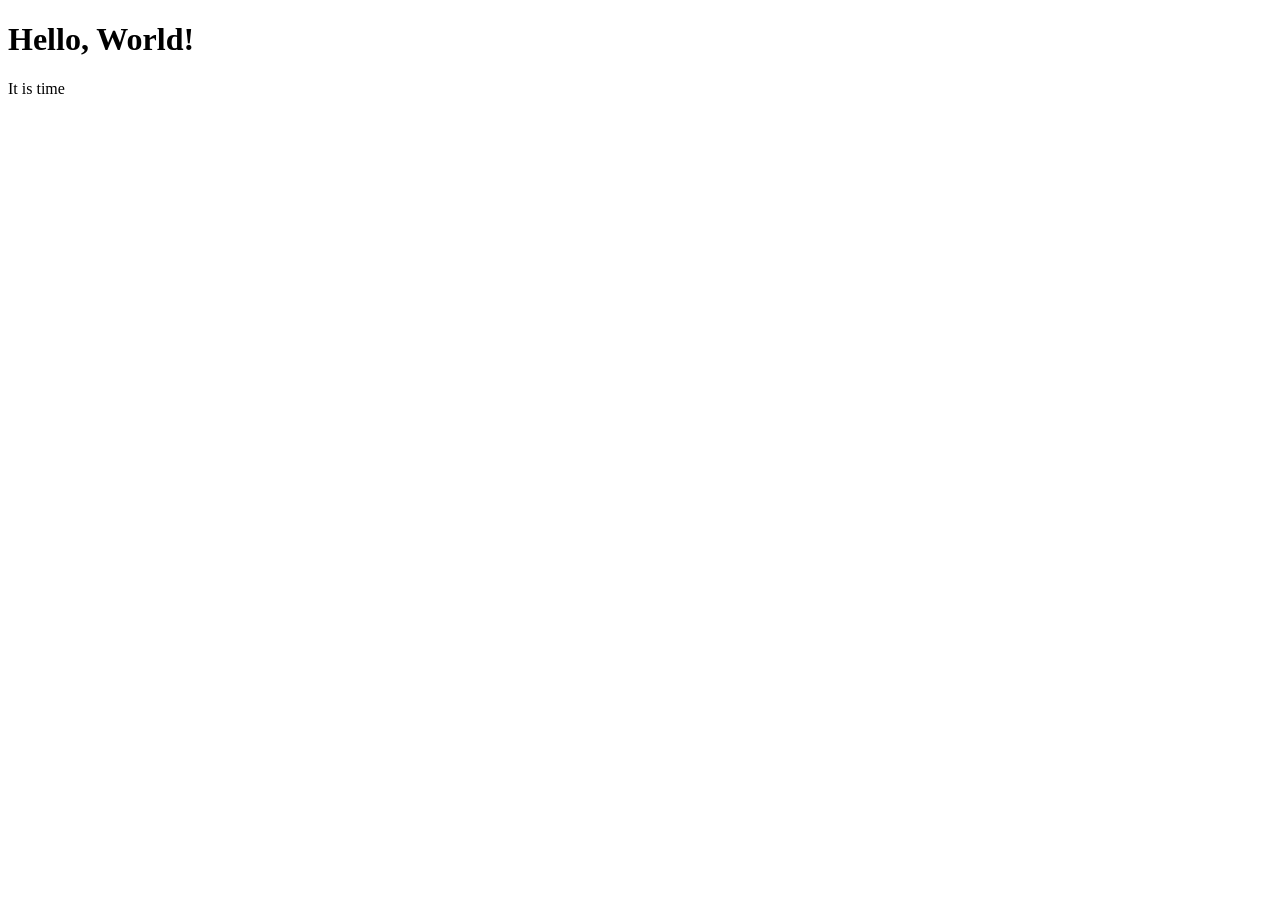
<file: practice/index.html>
<!DOCTYPE html>
<html lang="en">
      <head>
         <meta charset="UTF-8" />
      <title>Setup Test</title>
  </head>
  <body>
      <h1>Hello, World!</h1>
      <p>It is time</p>
  </body>
</html>
</file>
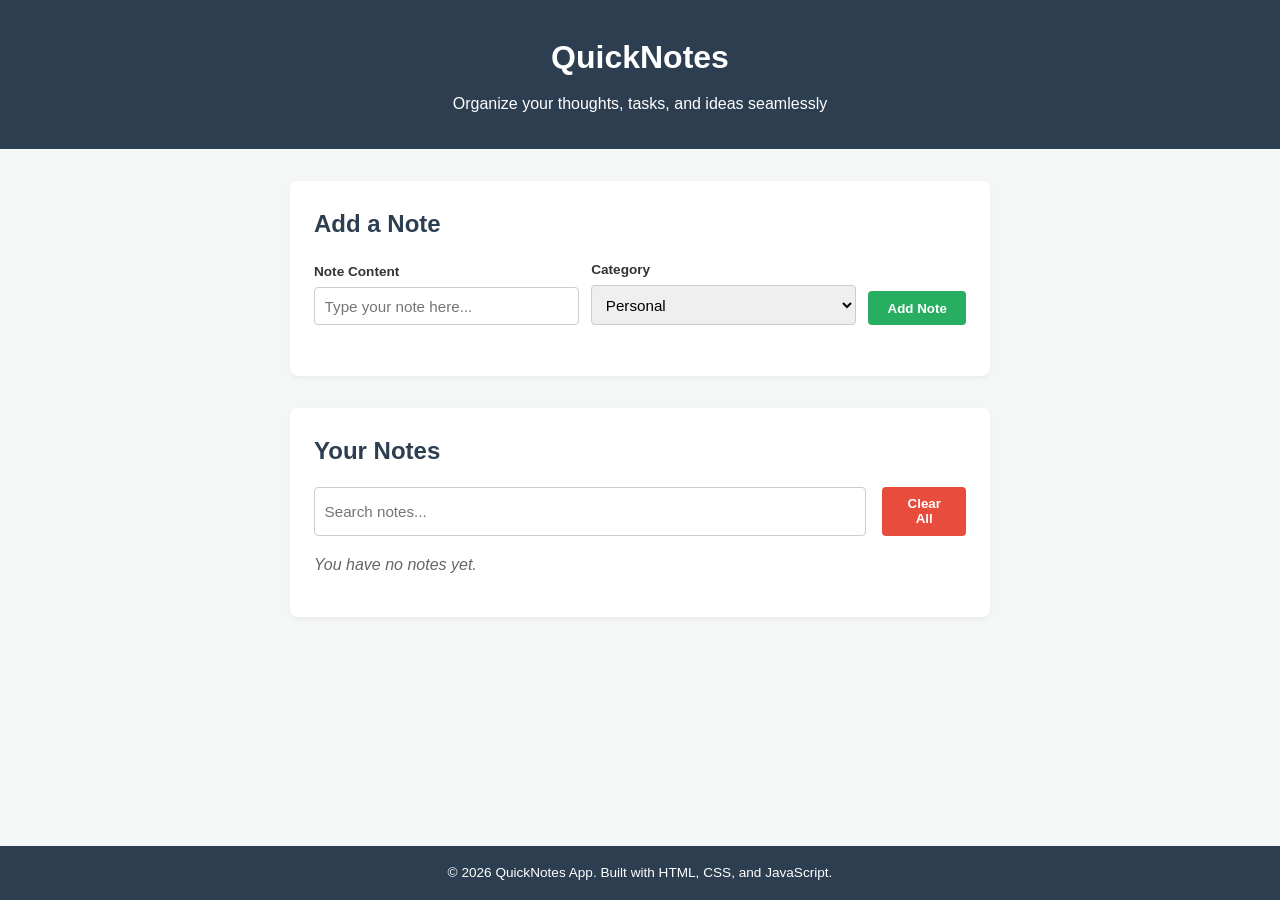
<file: quicknotes-app/index.html>
<!DOCTYPE html>
<html lang="en">
<head>
  <meta charset="UTF-8">
  <meta name="viewport" content="width=device-width, initial-scale=1.0">
  <title>QuickNotes App</title>
  <link rel="stylesheet" href="style.css">
  <script src="script.js" defer></script>
</head>
<body>

  <header>
    <h1>QuickNotes</h1>
    <p>Organize your thoughts, tasks, and ideas seamlessly</p>
  </header>

  <main>
    <!-- Section 1: Add a note -->
    <section>
      <h2>Add a Note</h2>
      <form id="note-form">
        <div class="form-group">
          <label for="note-input">Note Content</label>
          <input type="text" id="note-input" placeholder="Type your note here...">
        </div>

        <div class="form-group">
          <label for="note-category">Category</label>
          <select id="note-category">
            <option value="Personal">Personal</option>
            <option value="Work">Work</option>
            <option value="Study">Study</option>
          </select>
        </div>

        <button type="submit" id="add-btn">Add Note</button>
      </form>
      <p id="error-message"></p>
    </section>

    <!-- Section 2: Your notes -->
    <section>
      <h2>Your Notes</h2>
      <div class="notes-controls">
        <input type="text" id="search-input" placeholder="Search notes...">
        <button type="button" id="clear-all-btn">Clear All</button>
      </div>
      <p id="note-count">You have no notes yet.</p>
      <ul id="notes-list"></ul>
    </section>
  </main>

  <footer>
    <p>&copy; 2026 QuickNotes App. Built with HTML, CSS, and JavaScript.</p>
  </footer>

</body>
</html>
</file>
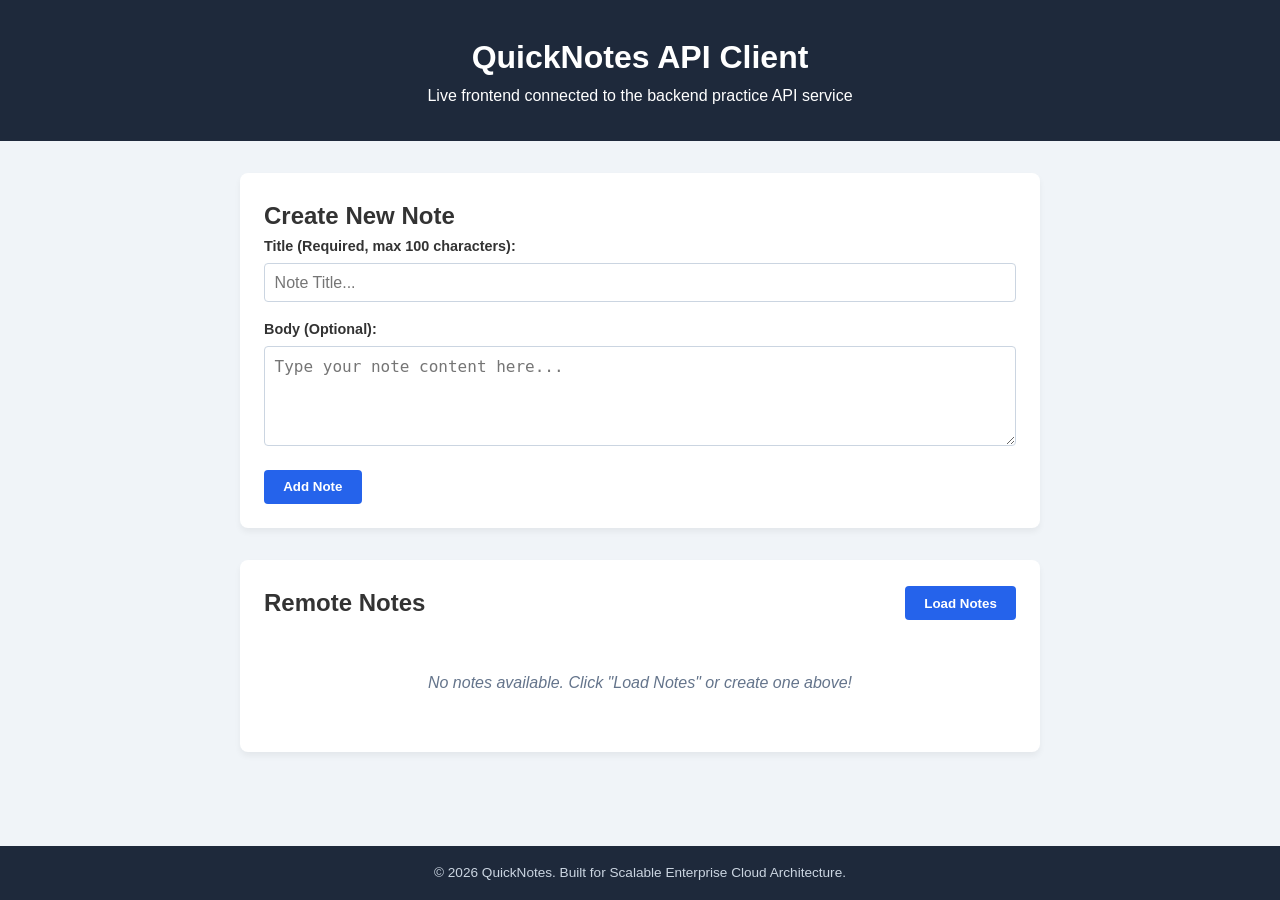
<file: quicknotes-system-design/index.html>
<!DOCTYPE html>
<html lang="en">
<head>
  <meta charset="UTF-8">
  <meta name="viewport" content="width=device-width, initial-scale=1.0">
  <title>QuickNotes System Design - API Client</title>
  <link rel="stylesheet" href="style.css">
  <script src="api.js" defer></script>
</head>
<body>

  <header>
    <h1>QuickNotes API Client</h1>
    <p>Live frontend connected to the backend practice API service</p>
  </header>

  <main>
    <!-- Section 1: Create Note Form -->
    <section class="card">
      <h2>Create New Note</h2>
      <form id="note-form">
        <div class="form-group">
          <label for="title-input">Title (Required, max 100 characters):</label>
          <input type="text" id="title-input" placeholder="Note Title..." required maxlength="100">
        </div>

        <div class="form-group">
          <label for="body-input">Body (Optional):</label>
          <textarea id="body-input" placeholder="Type your note content here..."></textarea>
        </div>

        <button type="submit" id="submit-btn">Add Note</button>
      </form>
    </section>

    <!-- Section 2: Notes List & Controls -->
    <section class="card">
      <div class="controls-header">
        <h2>Remote Notes</h2>
        <button id="load-btn">Load Notes</button>
      </div>

      <p id="status"></p>

      <ul id="notes-list"></ul>
    </section>
  </main>

  <footer>
    <p>&copy; 2026 QuickNotes. Built for Scalable Enterprise Cloud Architecture.</p>
  </footer>

</body>
</html>
</file>
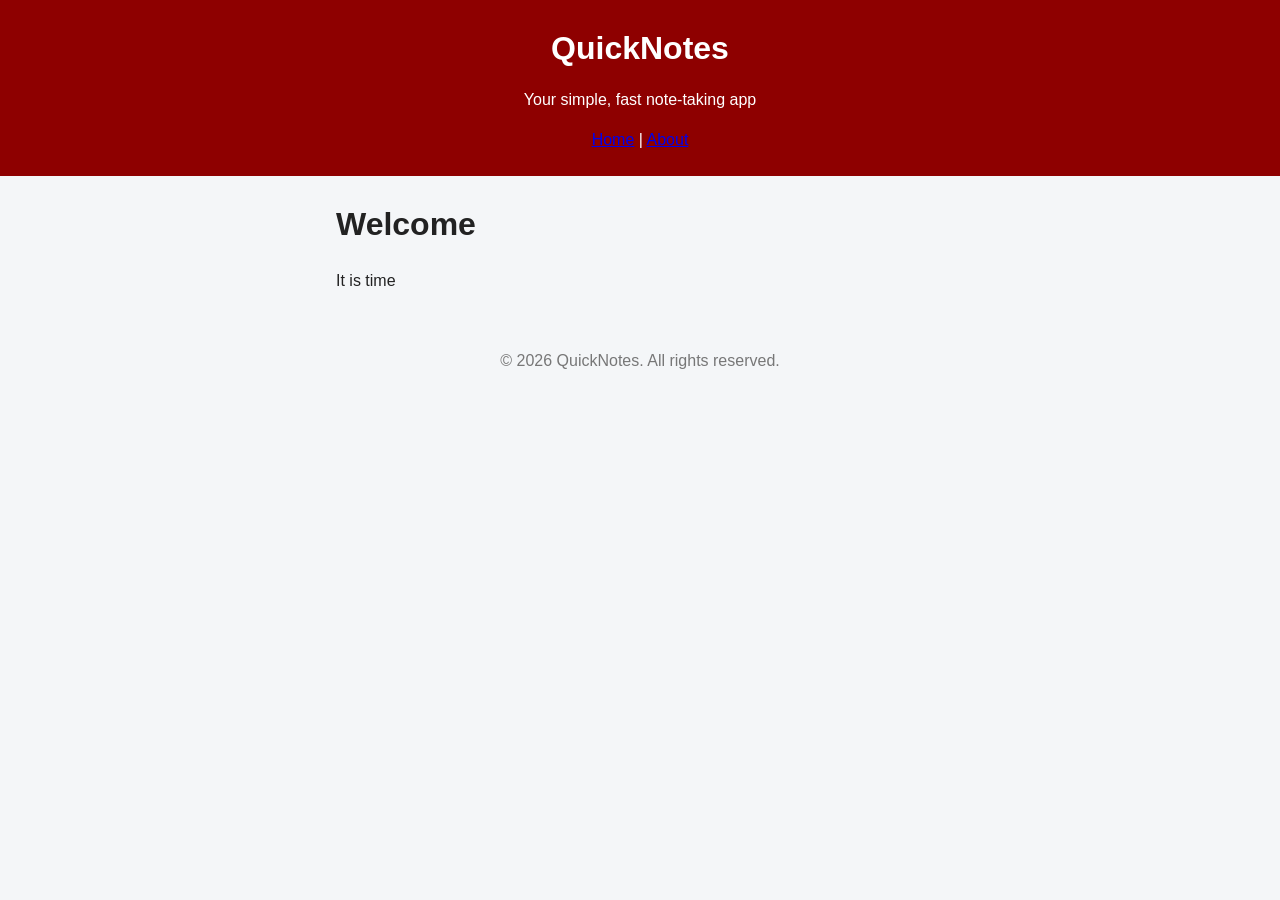
<file: web-foundations-days/day1/index.html>
<!DOCTYPE html>
<html lang="en">
<head>
    <meta charset="UTF-8">
    <meta name="viewport" content="width=device-width, initial-scale=1.0">
     <link rel="stylesheet" href="style.css" /> 
    <title>QuickNotes- Home</title>
</head>
<body>

    <header>
        <h1>QuickNotes</h1>
        <p>Your simple, fast note-taking app</p>
        <nav>
            <a href="index.html">Home</a> | 
            <a href="about.html">About</a>
        </nav>
    </header>

    <main>
            <h1>Welcome</h1>
            <p>It is time</p>
    </main>

    <footer>
        <p>&copy; 2026 QuickNotes. All rights reserved.</p>
    </footer>

</body>
</html>
</file>
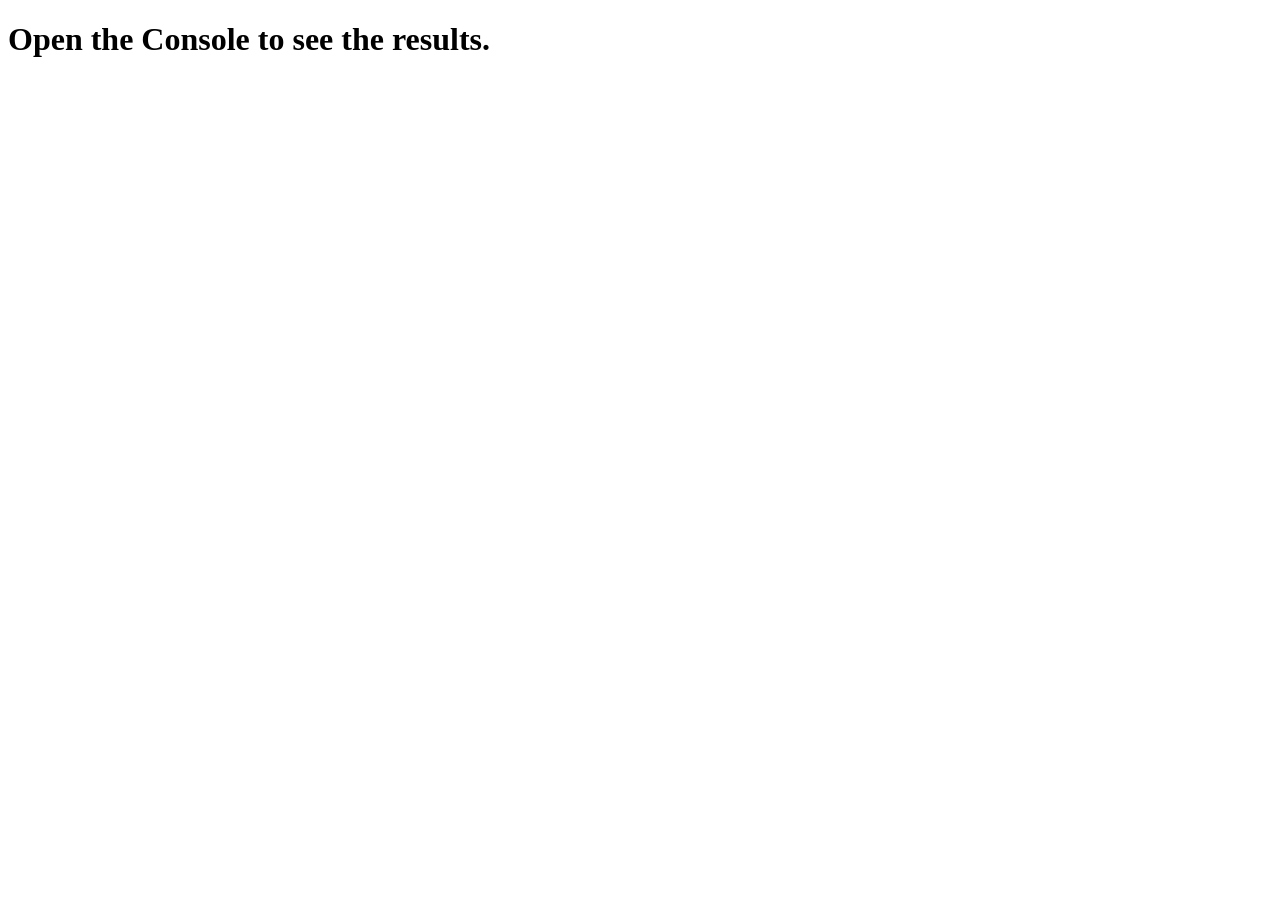
<file: web-foundations-days/day3/index.html>
<!DOCTYPE html>
<html lang="en">
<head>
  <meta charset="UTF-8">
  <meta name="viewport" content="width=device-width, initial-scale=1.0">
  <title>Notes Toolkit</title>
  <script src="script.js" defer></script>
</head>
<body>
  <h1>Open the Console to see the results.</h1>
</body>
</html>
</file>
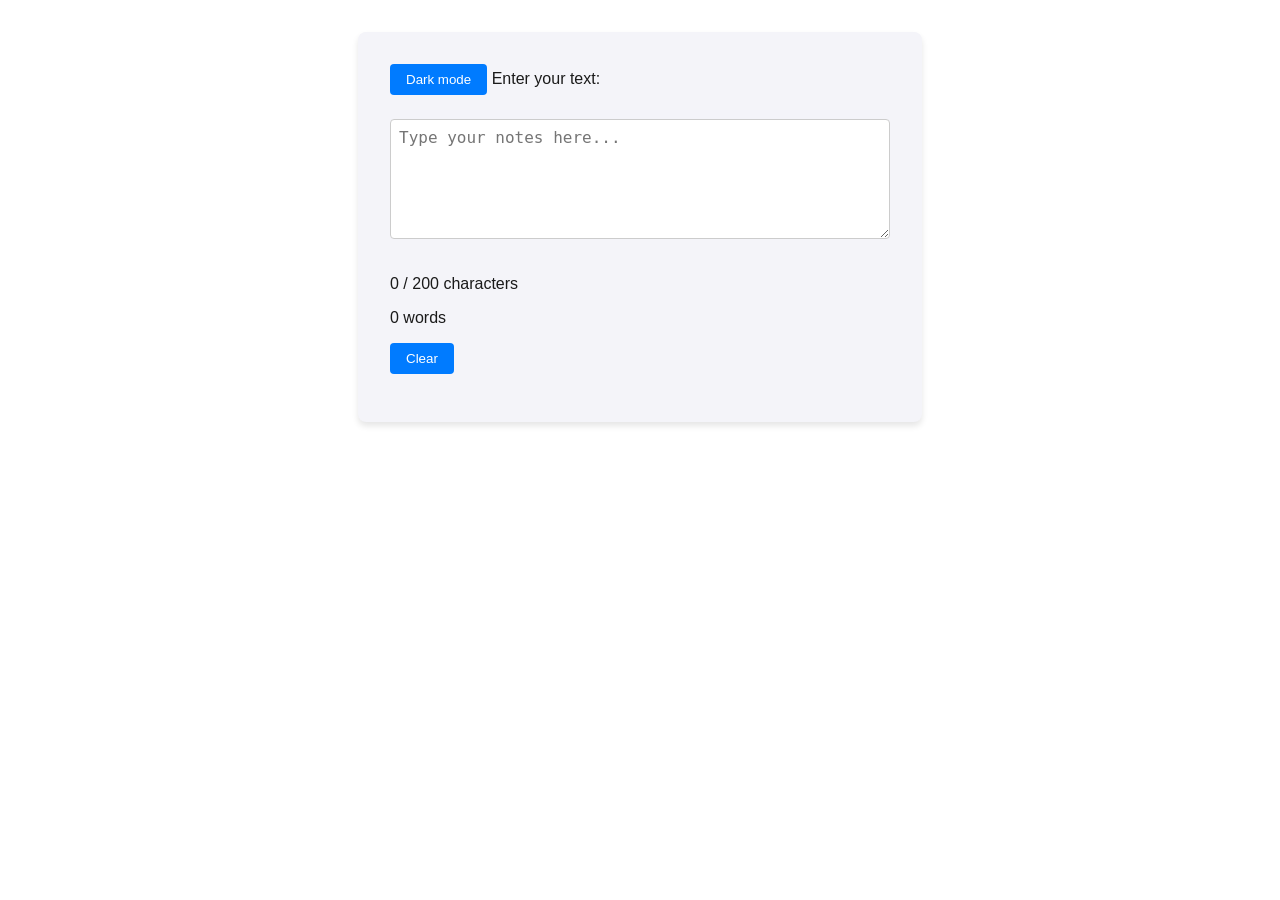
<file: web-foundations-days/day4/index.html>
<!DOCTYPE html>
<html lang="en">
<head>
  <meta charset="UTF-8">
  <meta name="viewport" content="width=device-width, initial-scale=1.0">
  <title>Live Character Counter and Dark Mode</title>
  <link rel="stylesheet" href="style.css">
  <script src="script.js" defer></script>
</head>
<body>
  <div class="container">
    <button id="theme-toggle">Dark mode</button>

    <label for="note-text">Enter your text:</label>
    <textarea id="note-text" placeholder="Type your notes here..."></textarea>

    <p id="char-count">0 / 200 characters</p>
    <p id="word-count">0 words</p>

    <button id="clear-btn">Clear</button>
  </div>
</body>
</html>
</file>
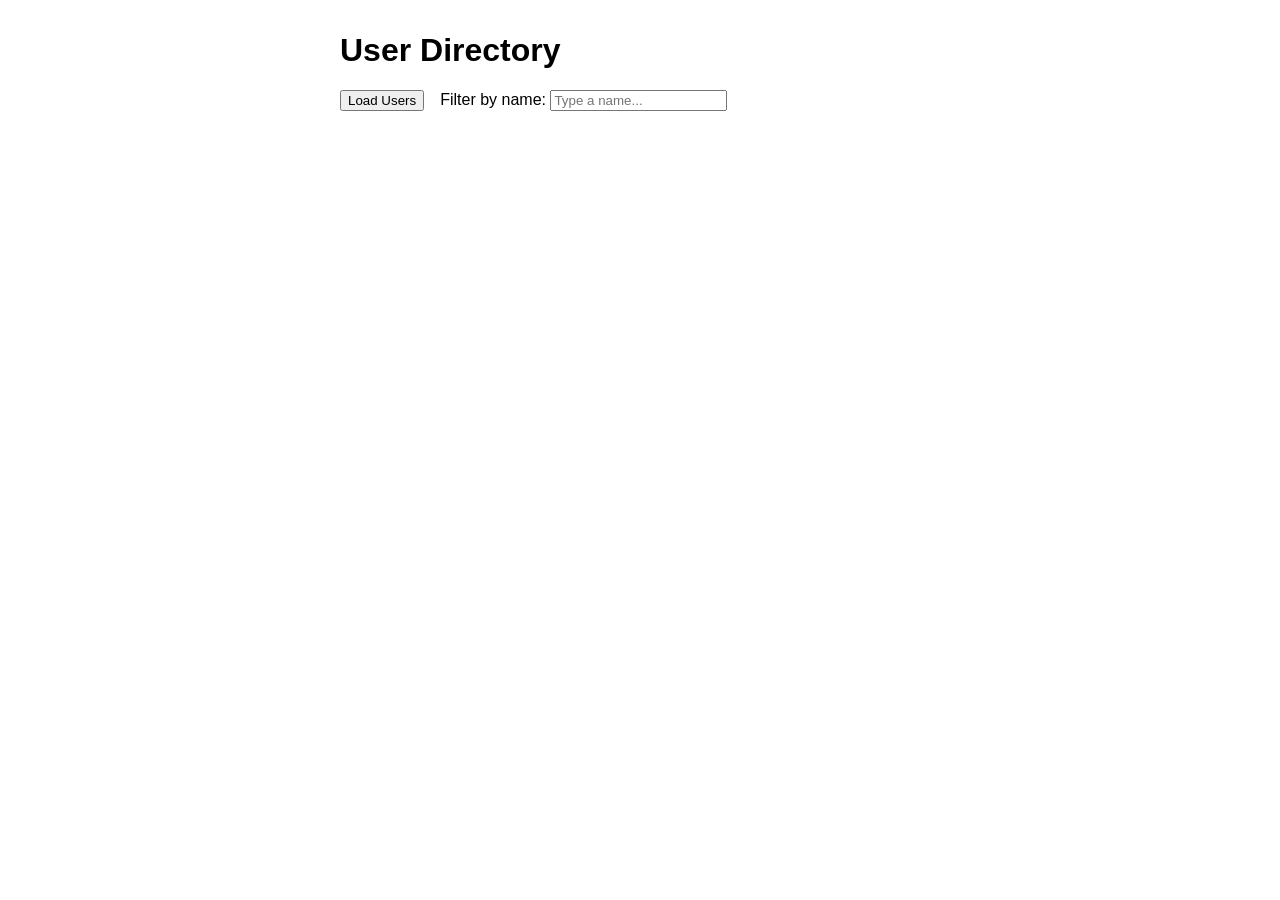
<file: web-foundations-days/day5/index.html>
<!DOCTYPE html>
<html lang="en">
<head>
  <meta charset="UTF-8">
  <meta name="viewport" content="width=device-width, initial-scale=1.0">
  <title>User Directory</title>
  <script src="users.js" defer></script>
  <style>
    body {
      font-family: Arial, sans-serif;
      max-width: 600px;
      margin: 2rem auto;
      padding: 0 1rem;
    }
    .controls {
      display: flex;
      gap: 1rem;
      margin-bottom: 1rem;
      align-items: center;
    }
    #status {
      font-weight: bold;
      margin-bottom: 1rem;
    }
    #users-list {
      list-style: none;
      padding: 0;
    }
    #users-list li {
      background: #f4f4f9;
      margin-bottom: 0.5rem;
      padding: 0.75rem;
      border-radius: 4px;
      border-left: 4px solid #007bff;
    }
  </style>
</head>
<body>
  <h1>User Directory</h1>

  <div class="controls">
    <button id="load-users">Load Users</button>
    <div>
      <label for="filter-input">Filter by name:</label>
      <input type="text" id="filter-input" placeholder="Type a name...">
    </div>
  </div>

  <p id="status"></p>
  <ul id="users-list"></ul>
</body>
</html>
</file>
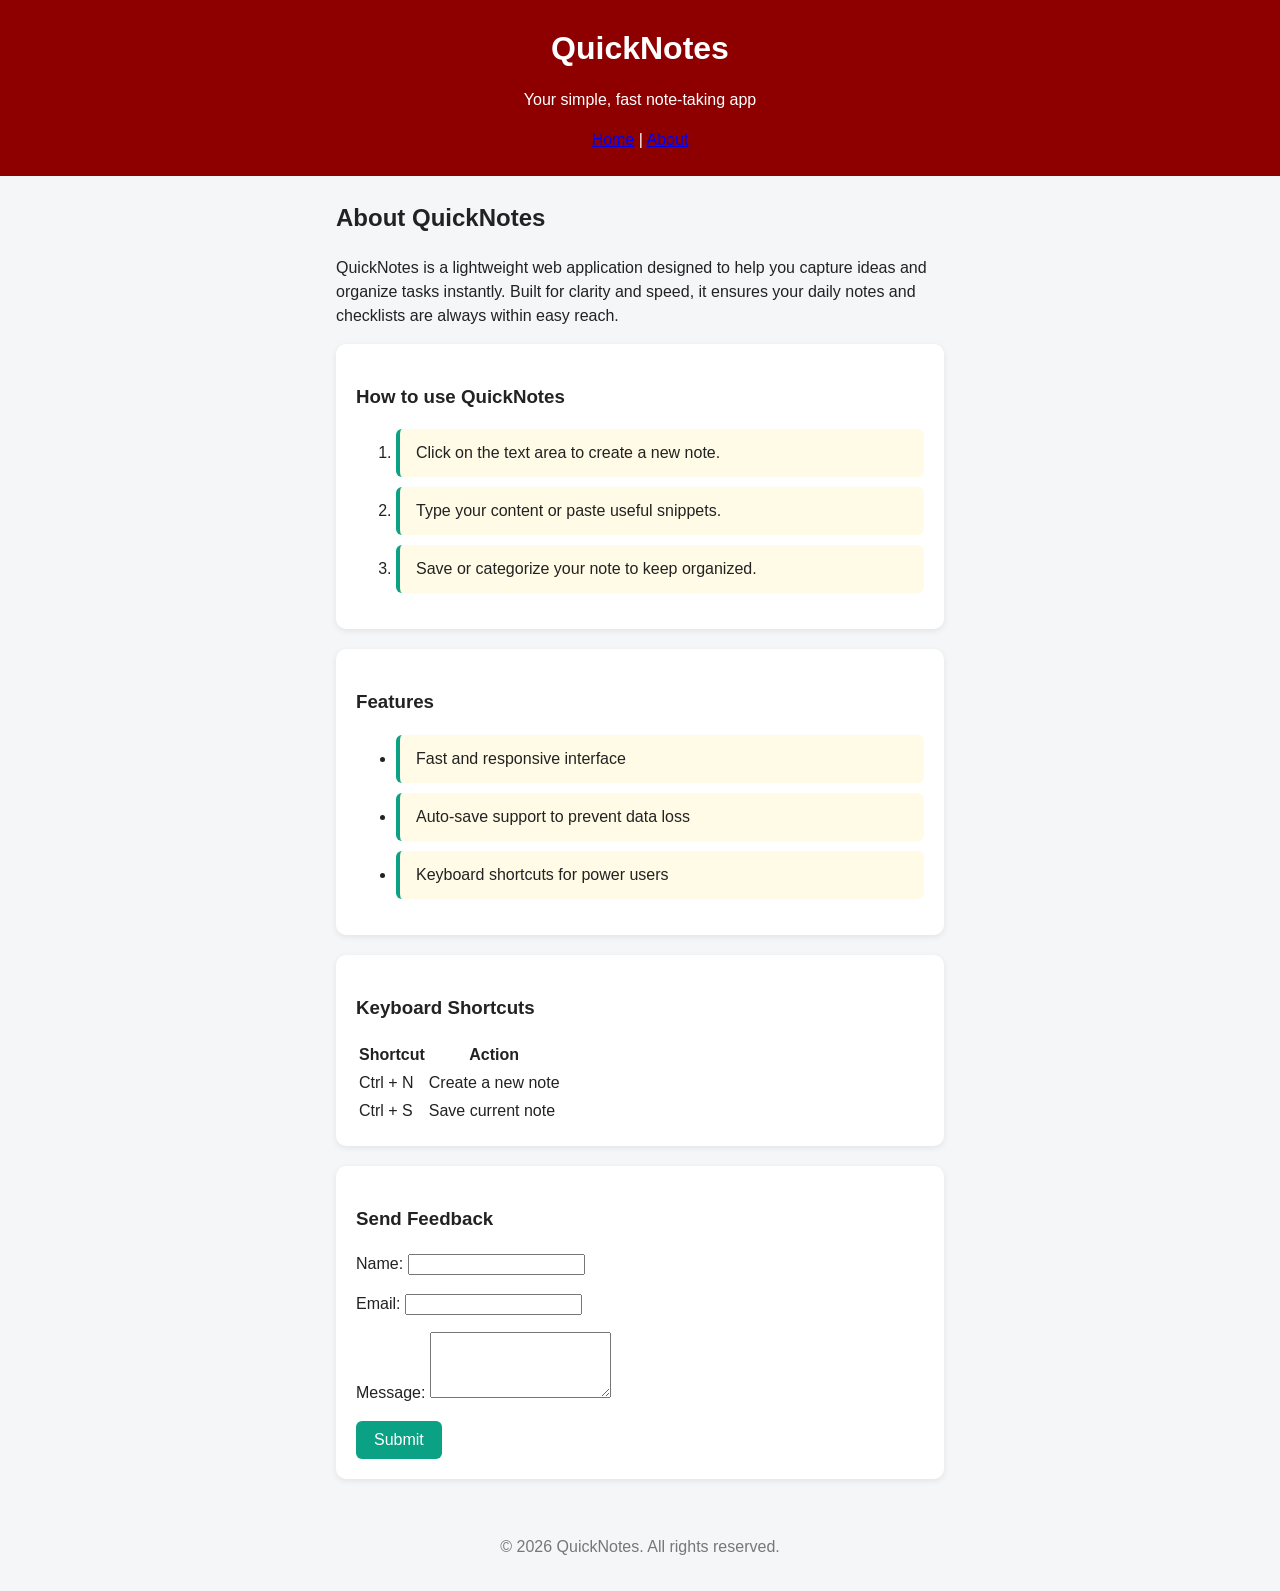
<file: web-foundations-days/day1/about.html>
<!DOCTYPE html>
<html lang="en">
<head>
    <meta charset="UTF-8">
    <meta name="viewport" content="width=device-width, initial-scale=1.0">
     <link rel="stylesheet" href="style.css" /> 
    <title>QuickNotes- Home</title>
</head>
<body>

    <header>
        <h1>QuickNotes</h1>
        <p>Your simple, fast note-taking app</p>
        <nav>
            <a href="index.html">Home</a> | 
            <a href="about.html">About</a>
        </nav>
    </header>

    <main>
      <h2>About QuickNotes</h2>
        <p>QuickNotes is a lightweight web application designed to help you capture ideas and organize tasks instantly. Built for clarity and speed, it ensures your daily notes and checklists are always within easy reach.</p>

        <section>
            <h3>How to use QuickNotes</h3>
            <ol>
                <li class="note">Click on the text area to create a new note.</li>
                <li class="note">Type your content or paste useful snippets.</li>
                <li class="note">Save or categorize your note to keep organized.</li>
            </ol>
        </section>

        <section>
            <h3>Features</h3>
            <ul>
                <li class="note">Fast and responsive interface</li>
                <li class="note">Auto-save support to prevent data loss</li>
                <li class="note">Keyboard shortcuts for power users</li>
            </ul>
        </section>

        <section>
            <h3>Keyboard Shortcuts</h3>
            <table>
                <thead>
                    <tr>
                        <th>Shortcut</th>
                        <th>Action</th>
                    </tr>
                </thead>
                <tbody>
                    <tr>
                        <td>Ctrl + N</td>
                        <td>Create a new note</td>
                    </tr>
                    <tr>
                        <td>Ctrl + S</td>
                        <td>Save current note</td>
                    </tr>
                </tbody>
            </table>
        </section>

        <section>
            <h3>Send Feedback</h3>
            <form action="#" method="post">
                <p>
                    <label for="name">Name:</label>
                    <input type="text" id="name" name="name" required>
                </p>

                <p>
                    <label for="email">Email:</label>
                    <input type="email" id="email" name="email" required>
                </p>

                <p>
                    <label for="message">Message:</label>
                    <textarea id="message" name="message" rows="4" required></textarea>
                </p>

                <button type="submit">Submit</button>
            </form>
        </section>


    </main>

    <footer>
        <p>&copy; 2026 QuickNotes. All rights reserved.</p>
    </footer>

</body>
</html>
</file>
<file: quicknotes-app/style.css>
* {
  box-sizing: border-box;
  margin: 0;
  padding: 0;
}

body {
  font-family: 'Segoe UI', Tahoma, Geneva, Verdana, sans-serif;
  background-color: #f4f7f6;
  color: #333;
  line-height: 1.6;
  display: flex;
  flex-direction: column;
  min-height: 100vh;
}

header {
  background-color: #2c3e50;
  color: #ffffff;
  text-align: center;
  padding: 2rem 1rem;
}

header h1 {
  margin-bottom: 0.5rem;
}

main {
  max-width: 700px;
  width: 90%;
  margin: 2rem auto;
  flex: 1;
}

section {
  background: #ffffff;
  padding: 1.5rem;
  border-radius: 8px;
  box-shadow: 0 2px 5px rgba(0, 0, 0, 0.05);
  margin-bottom: 2rem;
}

section h2 {
  margin-bottom: 1rem;
  color: #2c3e50;
}

/* Flexbox Form Layout */
#note-form {
  display: flex;
  gap: 0.75rem;
  align-items: flex-end;
  margin-bottom: 0.5rem;
}

.form-group {
  display: flex;
  flex-direction: column;
  flex: 1;
}

.form-group label {
  font-size: 0.85rem;
  font-weight: bold;
  margin-bottom: 0.25rem;
}

input[type="text"], select {
  padding: 0.6rem;
  border: 1px solid #ccc;
  border-radius: 4px;
  font-size: 0.95rem;
  width: 100%;
}

button {
  padding: 0.6rem 1.2rem;
  background-color: #27ae60;
  color: white;
  border: none;
  border-radius: 4px;
  cursor: pointer;
  font-weight: bold;
  transition: background-color 0.2s ease-in-out;
}

button:hover {
  background-color: #219150;
}

#clear-all-btn {
  background-color: #e74c3c;
}

#clear-all-btn:hover {
  background-color: #c0392b;
}

#error-message {
  color: #e74c3c;
  font-weight: bold;
  font-size: 0.9rem;
  min-height: 1.2rem;
  margin-top: 0.25rem;
}

.notes-controls {
  display: flex;
  gap: 1rem;
  margin-bottom: 1rem;
}

#note-count {
  font-style: italic;
  color: #666;
  margin-bottom: 1rem;
}

/* Note List & Cards */
#notes-list {
  list-style: none;
}

.note-card {
  background: #fafafa;
  padding: 1rem;
  border-radius: 6px;
  margin-bottom: 1rem;
  border-left: 6px solid #ccc;
  display: flex;
  justify-content: space-between;
  align-items: center;
}

.note-card.category-personal {
  border-left-color: #008080; /* Teal */
}

.note-card.category-work {
  border-left-color: #8b0000; /* Dark Red */
}

.note-card.category-study {
  border-left-color: #2980b9; /* Blue */
}

.note-content {
  flex: 1;
  padding-right: 1rem;
}

.note-text {
  font-size: 1rem;
  word-break: break-word;
  margin-bottom: 0.5rem;
}

.note-meta {
  font-size: 0.75rem;
  color: #777;
}

.badge {
  display: inline-block;
  padding: 0.15rem 0.4rem;
  background: #eee;
  border-radius: 3px;
  font-weight: bold;
  margin-right: 0.5rem;
}

.delete-btn {
  background-color: #e74c3c;
  font-size: 0.8rem;
  padding: 0.4rem 0.8rem;
}

.delete-btn:hover {
  background-color: #c0392b;
}

.no-notes-msg {
  color: #777;
  text-align: center;
  padding: 1rem 0;
}

footer {
  text-align: center;
  padding: 1rem;
  background-color: #2c3e50;
  color: white;
  font-size: 0.85rem;
}

/* Responsive Styles for Mobile Screens */
@media (max-width: 600px) {
  #note-form {
    flex-direction: column;
    align-items: stretch;
  }

  .notes-controls {
    flex-direction: column;
  }

  .note-card {
    flex-direction: column;
    align-items: flex-start;
    gap: 0.75rem;
  }

  .delete-btn {
    align-self: flex-end;
  }
}
</file>
<file: quicknotes-system-design/style.css>
* {
  box-sizing: border-box;
  margin: 0;
  padding: 0;
}

body {
  font-family: 'Segoe UI', Tahoma, Geneva, Verdana, sans-serif;
  background-color: #f0f4f8;
  color: #333;
  line-height: 1.6;
  min-height: 100vh;
  display: flex;
  flex-direction: column;
}

header {
  background-color: #1e293b;
  color: #ffffff;
  text-align: center;
  padding: 2rem 1rem;
}

main {
  max-width: 800px;
  width: 90%;
  margin: 2rem auto;
  flex: 1;
}

.card {
  background: #ffffff;
  padding: 1.5rem;
  border-radius: 8px;
  box-shadow: 0 4px 6px rgba(0, 0, 0, 0.05);
  margin-bottom: 2rem;
}

.controls-header {
  display: flex;
  justify-content: space-between;
  align-items: center;
  margin-bottom: 1rem;
}

.form-group {
  margin-bottom: 1rem;
}

label {
  display: block;
  font-weight: bold;
  font-size: 0.9rem;
  margin-bottom: 0.3rem;
}

input[type="text"], textarea {
  width: 100%;
  padding: 0.6rem;
  border: 1px solid #cbd5e1;
  border-radius: 4px;
  font-size: 1rem;
}

textarea {
  min-height: 100px;
  resize: vertical;
}

button {
  padding: 0.6rem 1.2rem;
  background-color: #2563eb;
  color: #ffffff;
  border: none;
  border-radius: 4px;
  font-weight: bold;
  cursor: pointer;
  transition: background-color 0.2s;
}

button:hover {
  background-color: #1d4ed8;
}

button:disabled {
  background-color: #94a3b8;
  cursor: not-allowed;
}

/* Status States Styling */
#status {
  padding: 0.75rem 1rem;
  border-radius: 4px;
  font-weight: bold;
  margin-bottom: 1rem;
  display: none;
}

#status.loading {
  display: block;
  background-color: #e2e8f0;
  color: #334155;
  border-left: 4px solid #64748b;
}

#status.success {
  display: block;
  background-color: #dcfce7;
  color: #166534;
  border-left: 4px solid #22c55e;
}

#status.error {
  display: block;
  background-color: #fee2e2;
  color: #991b1b;
  border-left: 4px solid #ef4444;
}

/* Notes List & Card Items */
#notes-list {
  list-style: none;
}

.note-item {
  background: #f8fafc;
  border: 1px solid #e2e8f0;
  border-radius: 6px;
  padding: 1rem;
  margin-bottom: 1rem;
  display: flex;
  justify-content: space-between;
  align-items: flex-start;
}

.note-content {
  flex: 1;
  padding-right: 1rem;
}

.note-title {
  font-size: 1.1rem;
  color: #0f172a;
  margin-bottom: 0.5rem;
}

.note-body {
  color: #475569;
  font-size: 0.95rem;
}

.delete-btn {
  background-color: #dc2626;
  font-size: 0.8rem;
  padding: 0.4rem 0.8rem;
}

.delete-btn:hover {
  background-color: #b91c1c;
}

.empty-msg {
  text-align: center;
  color: #64748b;
  padding: 2rem 0;
  font-style: italic;
}

footer {
  text-align: center;
  padding: 1rem;
  background-color: #1e293b;
  color: #cbd5e1;
  font-size: 0.85rem;
}
</file>
<file: web-foundations-days/day1/style.css>
/* 1. Reset: predictable sizing and no default body margin */
*,
*::before,
*::after {
  box-sizing: border-box;
}
 
body {
  margin: 0;
  font-family: "Segoe UI", Arial, sans-serif;
  background-color: #f4f6f8;
  color: #222;
  line-height: 1.5;
}
 
/* 2. Header */
header {
  background-color: #8e0000;
  color: white;
  text-align: center;
  padding: 24px 16px;
}
 
header h1 {
  margin: 0;
}
 
/* 3. Centre the main content and limit its width */
main {
  max-width: 640px;
  margin: 24px auto;   /* auto left/right margins centre a block */
  padding: 0 16px;
}
 
section {
  background: white;
  padding: 20px;
  border-radius: 10px;
  margin-bottom: 20px;
  box-shadow: 0 2px 6px rgba(0, 0, 0, 0.08);
}
 
/* 4. Form layout with Flexbox */
#note-form {
  display: flex;
  gap: 8px;
  flex-wrap: wrap;
}
 
#note-form label {
  width: 100%;          /* label on its own line */
  font-weight: bold;
}
 
#note-input {
  flex: 1;
  padding: 10px;
  border: 1px solid #ccc;
  border-radius: 6px;
  font-size: 1rem;
}
 
button {
  background-color: #0ba184;
  color: white;
  border: none;
  padding: 10px 18px;
  border-radius: 6px;
  font-size: 1rem;
  cursor: pointer;
}
 
button:hover {
  background-color: #088a70;
}
 
/* 5. Notes list */
#notes-list {
  list-style: none;     /* remove bullet points */
  padding: 0;
}
 
.note {
  background-color: #fffbe6;
  border-left: 4px solid #0ba184;
  padding: 12px 16px;
  margin-bottom: 10px;
  border-radius: 6px;
}
 
/* 6. Footer */
footer {
  text-align: center;
  color: #777;
  padding: 16px;
}
 
/* 7. Phones */
@media (max-width: 600px) {
  #note-form {
    flex-direction: column;
  }
}
</file>
<file: web-foundations-days/day4/style.css>
:root {
  --bg-color: #ffffff;
  --text-color: #1a1a1a;
  --card-bg: #f4f4f9;
  --border-color: #ccc;
  --button-bg: #007bff;
  --button-text: #ffffff;
}

body.dark {
  --bg-color: #121212;
  --text-color: #f1f1f1;
  --card-bg: #1e1e1e;
  --border-color: #444;
  --button-bg: #0d6efd;
  --button-text: #ffffff;
}

body {
  background-color: var(--bg-color);
  color: var(--text-color);
  font-family: Arial, sans-serif;
  margin: 0;
  padding: 2rem;
  display: flex;
  justify-content: center;
  transition: background-color 0.3s, color 0.3s;
}

.container {
  background-color: var(--card-bg);
  padding: 2rem;
  border-radius: 8px;
  max-width: 500px;
  width: 100%;
  box-shadow: 0 4px 6px rgba(0, 0, 0, 0.1);
}

textarea {
  width: 100%;
  height: 120px;
  margin-top: 0.5rem;
  margin-bottom: 1rem;
  padding: 0.5rem;
  border: 1px solid var(--border-color);
  border-radius: 4px;
  background-color: var(--bg-color);
  color: var(--text-color);
  font-size: 1rem;
  box-sizing: border-box;
}

button {
  background-color: var(--button-bg);
  color: var(--button-text);
  border: none;
  padding: 0.5rem 1rem;
  border-radius: 4px;
  cursor: pointer;
  margin-bottom: 1rem;
}

button:hover {
  opacity: 0.9;
}

.warning {
  color: orange;
  font-weight: bold;
}

.over {
  color: red;
  font-weight: bold;
}
</file>
